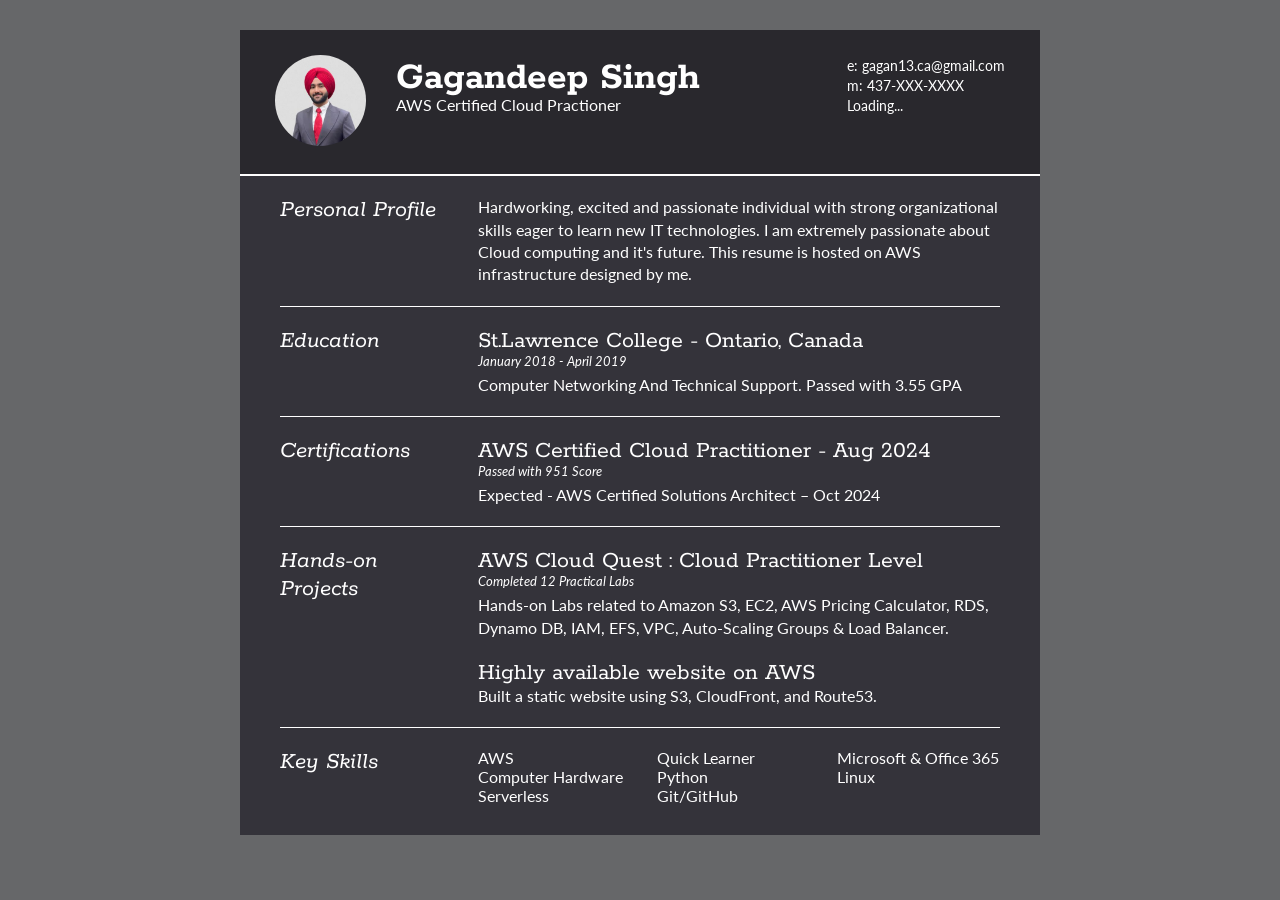
<file: index.html>
<!DOCTYPE html>
<html>
<head>
<title>Gagandeep Singh - Resume</title>

<meta name="viewport" content="width=device-width"/>
<meta name="description" content="The Curriculum Vitae of Joe Bloggs."/>
<meta charset="UTF-8"> 

<link type="text/css" rel="stylesheet" href="style.css">
<link href='http://fonts.googleapis.com/css?family=Rokkitt:400,700|Lato:400,300' rel='stylesheet' type='text/css'>

<!--[if lt IE 9]>
<script src="//html5shiv.googlecode.com/svn/trunk/html5.js"></script>
<![endif]-->
</head>
<body id="top">
<div id="cv" class="instaFade">
	<div class="mainDetails">
		<div id="headshot" class="quickFade">
			<img src="headshot.jpg" alt="Alan Smith" />
		</div>
		
		<div id="name">
			<h1 class="quickFade delayTwo">Gagandeep Singh</h1>
			<h4 class="quickFade delayThree">AWS Certified Cloud Practioner</h4>
		</div>
		
		<div id="contactDetails" class="quickFade delayFour">
			<ul>
				<li>e: <a href="mailto:gagan13.ca@gmail.com" target="_blank">gagan13.ca@gmail.com</a></li>
                                <li>m: 437-XXX-XXXX</li>
                                <li><span class="count-number">Loading...</span></li>

			</ul>
		</div>
		<div class="clear"></div>
	</div>
	
	<div id="mainArea" class="quickFade delayFive">
		<section>
			<article>
				<div class="sectionTitle">
					<h1>Personal Profile</h1>
				</div>
				
				<div class="sectionContent">
					<p>Hardworking, excited and passionate individual with strong organizational skills eager to learn new IT technologies. I am extremely passionate about Cloud computing and it's future. This resume is hosted on AWS infrastructure designed by me. </p>
				</div>
			</article>
			<div class="clear"></div>
		</section>
		
		
		<section>
			<div class="sectionTitle">
				<h1>Education</h1>
			</div>
			
			<div class="sectionContent">
				<article>
					<h2>St.Lawrence College - Ontario, Canada</h2>
                                        <p class="subDetails">January 2018 - April 2019</p>
					<p>Computer Networking And Technical Support.
                                           Passed with 3.55 GPA</p>
				</article>
			</div>
			<div class="clear"></div>
		</section>
				

                 <section>
			<div class="sectionTitle">
				<h1>Certifications</h1>
			</div>
			
			<div class="sectionContent">
				<article>
					<h2>AWS Certified Cloud Practitioner - Aug 2024</h2>
					<p class="subDetails">Passed with 951 Score</p>
					<p>Expected - AWS Certified Solutions Architect – Oct 2024</p>
				</article>
			</div>
			<div class="clear"></div>
		</section>
		<section>
			<div class="sectionTitle">
				<h1>Hands-on Projects</h1>
			</div>
			
			<div class="sectionContent">
				<article>
					<h2>AWS Cloud Quest : Cloud Practitioner Level</h2>
					<p class="subDetails">Completed 12 Practical Labs</p>
					<p>Hands-on Labs related to Amazon S3, EC2, AWS Pricing Calculator, RDS, Dynamo DB, IAM, EFS, VPC, Auto-Scaling Groups & Load Balancer.</p>
				</article>
                                 <article>
					<h2>Highly available website on AWS</h2>
					<p>Built a static website using S3, CloudFront, and Route53.</p>
				</article>
			</div>
			<div class="clear"></div>
		</section>
		<section>
			<div class="sectionTitle">
				<h1>Key Skills</h1>
			</div>
			
			<div class="sectionContent">
				<ul class="keySkills">
					<li>AWS</li>
					<li>Computer Hardware</li>
					<li>Serverless</li>
					<li>Quick Learner</li>
					<li>Python</li>
					<li>Git/GitHub</li>
					<li>Microsoft & Office 365</li>
					<li>Linux</li>
				</ul>
			</div>
			<div class="clear"></div>
		</section>
		
		

		
	</div>
</div>
<script src="./index.js"></script>
</body>
</html>
</file>
<file: style.css>
html,body,div,span,object,iframe,h1,h2,h3,h4,h5,h6,p,blockquote,pre,abbr,address,cite,code,del,dfn,em,img,ins,kbd,q,samp,small,strong,sub,sup,var,b,i,dl,dt,dd,ol,ul,li,fieldset,form,label,legend,table,caption,tbody,tfoot,thead,tr,th,td,article,aside,canvas,details,figcaption,figure,footer,header,hgroup,menu,nav,section,summary,time,mark,audio,video {
border:0;
font:inherit;
font-size:100%;
margin:0;
padding:0;
vertical-align:baseline;
}

article,aside,details,figcaption,figure,footer,header,hgroup,menu,nav,section {
display:block;
}

html, body {background: #666769; font-family: 'Lato', helvetica, arial, sans-serif; font-size: 16px; color: #FFFFFF;}

.clear {clear: both;}

p {
	font-size: 1em;
	line-height: 1.4em;
	margin-bottom: 20px;
	color: #FFFFFF;
}

#cv {
	width: 90%;
	max-width: 800px;
	background: #34333A;
	margin: 30px auto;
}

.mainDetails {
	padding: 25px 35px;
	border-bottom: 2px solid #FFFFFF;
	background: #29282D;
}

#name h1 {
	font-size: 2.5em;
	font-weight: 700;
	font-family: 'Rokkitt', Helvetica, Arial, sans-serif;
	margin-bottom: -6px;
}

#name h2 {
	font-size: 2em;
	margin-left: 2px;
	font-family: 'Rokkitt', Helvetica, Arial, sans-serif;
}

#mainArea {
	padding: 0 40px;
}

#headshot {
	width: 12.5%;
	float: left;
	margin-right: 30px;
}

#headshot img {
	width: 100%;
	height: auto;
	-webkit-border-radius: 50px;
	border-radius: 50px;
}

#name {
	float: left;
}

#contactDetails {
	float: right;
}

#contactDetails ul {
	list-style-type: none;
	font-size: 0.9em;
	margin-top: 2px;
}

#contactDetails ul li {
	margin-bottom: 3px;
	color: #FFFFFF;
}

#contactDetails ul li a, a[href^=tel] {
	color: #FFFFFF; 
	text-decoration: none;
	-webkit-transition: all .3s ease-in;
	-moz-transition: all .3s ease-in;
	-o-transition: all .3s ease-in;
	-ms-transition: all .3s ease-in;
	transition: all .3s ease-in;
}

#contactDetails ul li a:hover { 
	color: #FFFFFF;
}


section {
	border-top: 1px solid #FFFFFF;
	padding: 20px 0 0;
}

section:first-child {
	border-top: 0;
}

section:last-child {
	padding: 20px 0 10px;
}

.sectionTitle {
	float: left;
	width: 25%;
}

.sectionContent {
	float: right;
	width: 72.5%;
}

.sectionTitle h1 {
	font-family: 'Rokkitt', Helvetica, Arial, sans-serif;
	font-style: italic;
	font-size: 1.5em;
	color: #FFFFFF;
}

.sectionContent h2 {
	font-family: 'Rokkitt', Helvetica, Arial, sans-serif;
	font-size: 1.5em;
	margin-bottom: -2px;
}

.subDetails {
	font-size: 0.8em;
	font-style: italic;
	margin-bottom: 3px;
}

.keySkills {
	list-style-type: none;
	-moz-column-count:3;
	-webkit-column-count:3;
	column-count:3;
	margin-bottom: 20px;
	font-size: 1em;
	color: #FFFFFF;
}

.keySkills ul li {
	margin-bottom: 3px;
}

@media all and (min-width: 602px) and (max-width: 800px) {
	#headshot {
		display: none;
	}
	
	.keySkills {
	-moz-column-count:2;
	-webkit-column-count:2;
	column-count:2;
	}
}

@media all and (max-width: 601px) {
	#cv {
		width: 95%;
		margin: 10px auto;
		min-width: 280px;
	}
	
	#headshot {
		display: none;
	}
	
	#name, #contactDetails {
		float: none;
		width: 100%;
		text-align: center;
	}
	
	.sectionTitle, .sectionContent {
		float: none;
		width: 100%;
	}
	
	.sectionTitle {
		margin-left: -2px;
		font-size: 1.25em;
	}
	
	.keySkills {
		-moz-column-count:2;
		-webkit-column-count:2;
		column-count:2;
	}
}

@media all and (max-width: 480px) {
	.mainDetails {
		padding: 15px 15px;
	}
	
	section {
		padding: 15px 0 0;
	}
	
	#mainArea {
		padding: 0 25px;
	}

	
	.keySkills {
	-moz-column-count:1;
	-webkit-column-count:1;
	column-count:1;
	}
	
	#name h1 {
		line-height: .8em;
		margin-bottom: 4px;
	}
}

@media print {
    #cv {
        width: 100%;
    }
}

@-webkit-keyframes reset {
	0% {
		opacity: 0;
	}
	100% {
		opacity: 0;
	}
}

@-webkit-keyframes fade-in {
	0% {
		opacity: 0;
	}
	40% {
		opacity: 0;
	}
	100% {
		opacity: 1;
	}
}

@-moz-keyframes reset {
	0% {
		opacity: 0;
	}
	100% {
		opacity: 0;
	}
}

@-moz-keyframes fade-in {
	0% {
		opacity: 0;
	}
	40% {
		opacity: 0;
	}
	100% {
		opacity: 1;
	}
}

@keyframes reset {
	0% {
		opacity: 0;
	}
	100% {
		opacity: 0;
	}
}

@keyframes fade-in {
	0% {
		opacity: 0;
	}
	40% {
		opacity: 0;
	}
	100% {
		opacity: 1;
	}
}

.instaFade {
    -webkit-animation-name: reset, fade-in;
    -webkit-animation-duration: 1.5s;
    -webkit-animation-timing-function: ease-in;
	
	-moz-animation-name: reset, fade-in;
    -moz-animation-duration: 1.5s;
    -moz-animation-timing-function: ease-in;
	
	animation-name: reset, fade-in;
    animation-duration: 1.5s;
    animation-timing-function: ease-in;
}

.quickFade {
    -webkit-animation-name: reset, fade-in;
    -webkit-animation-duration: 2.5s;
    -webkit-animation-timing-function: ease-in;
	
	-moz-animation-name: reset, fade-in;
    -moz-animation-duration: 2.5s;
    -moz-animation-timing-function: ease-in;
	
	animation-name: reset, fade-in;
    animation-duration: 2.5s;
    animation-timing-function: ease-in;
}
 
.delayOne {
	-webkit-animation-delay: 0, .5s;
	-moz-animation-delay: 0, .5s;
	animation-delay: 0, .5s;
}

.delayTwo {
	-webkit-animation-delay: 0, 1s;
	-moz-animation-delay: 0, 1s;
	animation-delay: 0, 1s;
}

.delayThree {
	-webkit-animation-delay: 0, 1.5s;
	-moz-animation-delay: 0, 1.5s;
	animation-delay: 0, 1.5s;
}

.delayFour {
	-webkit-animation-delay: 0, 2s;
	-moz-animation-delay: 0, 2s;
	animation-delay: 0, 2s;
}

.delayFive {
	-webkit-animation-delay: 0, 2.5s;
	-moz-animation-delay: 0, 2.5s;
	animation-delay: 0, 2.5s;
}
</file>
